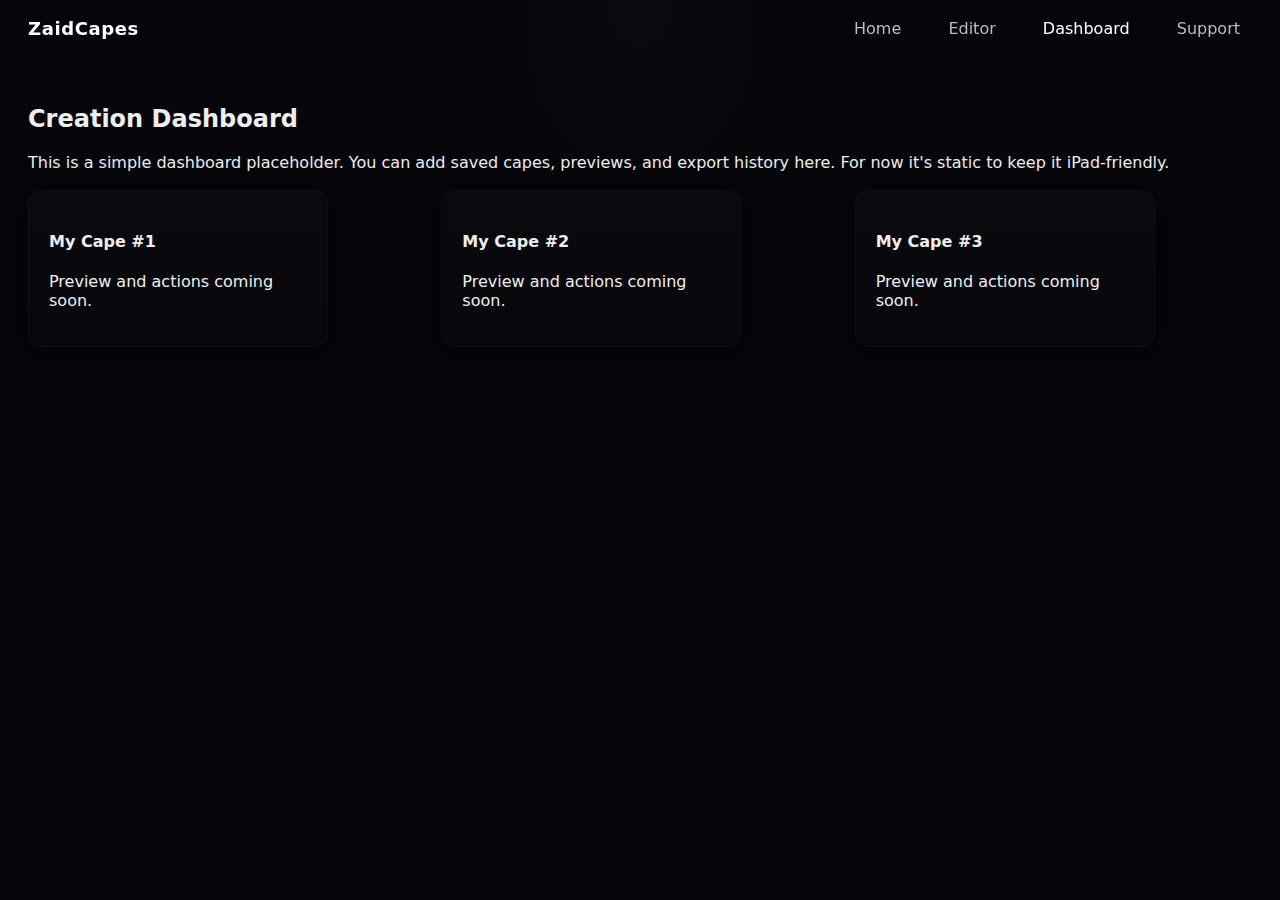
<file: dashboard.html>
<!doctype html>
<html lang="en">
<head>
  <meta charset="utf-8" /><meta name="viewport" content="width=device-width,initial-scale=1" />
  <title>Dashboard · ZaidCapes</title>
  <link rel="stylesheet" href="styles.css">
</head>
<body>
  <header class="topbar">
    <div class="logo">ZaidCapes</div>
    <nav>
      <a href="index.html">Home</a>
      <a href="editor.html">Editor</a>
      <a href="dashboard.html" class="active">Dashboard</a>
      <a href="support.html">Support</a>
    </nav>
  </header>

  <main style="padding:28px">
    <h2>Creation Dashboard</h2>
    <p class="meta">This is a simple dashboard placeholder. You can add saved capes, previews, and export history here. For now it's static to keep it iPad-friendly.</p>

    <div style="display:grid;grid-template-columns:repeat(auto-fit,minmax(220px,1fr));gap:16px;margin-top:18px">
      <div class="card"><h4>My Cape #1</h4><p class="meta">Preview and actions coming soon.</p></div>
      <div class="card"><h4>My Cape #2</h4><p class="meta">Preview and actions coming soon.</p></div>
      <div class="card"><h4>My Cape #3</h4><p class="meta">Preview and actions coming soon.</p></div>
    </div>
  </main>
</body>
</html>
</file>
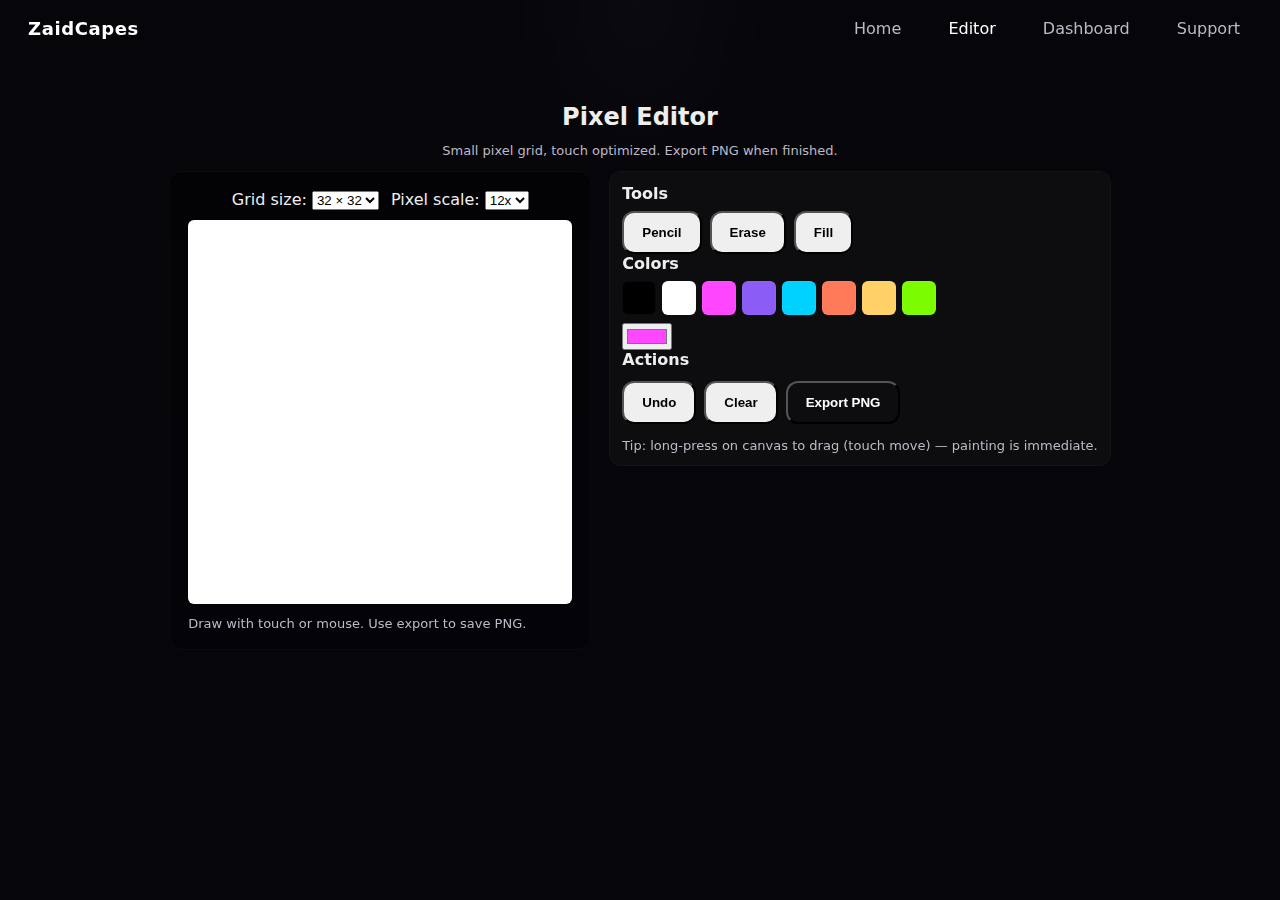
<file: editor.html>
<!doctype html>
<html lang="en">
<head>
  <meta charset="utf-8" />
  <meta name="viewport" content="width=device-width,initial-scale=1" />
  <title>Editor · ZaidCapes</title>
  <link rel="stylesheet" href="styles.css" />
  <style>
    /* Editor specific */
    .editor-wrap{max-width:1100px;margin:28px auto;padding:18px;background:transparent}
    .editor-grid{display:flex;gap:18px;flex-wrap:wrap;align-items:flex-start;justify-content:center}
    .controls{min-width:260px;background:var(--card);padding:12px;border-radius:12px;border:1px solid rgba(255,255,255,0.03)}
    .controls h3{margin:0 0 8px;font-size:16px}
    .palette{display:flex;flex-wrap:wrap;gap:6px}
    .swatch{width:34px;height:34px;border-radius:6px;cursor:pointer;border:1px solid rgba(255,255,255,0.04)}
    .tool{display:flex;gap:8px;margin-top:8px}
    .canvas-wrap{background:linear-gradient(180deg, rgba(0,0,0,0.35), rgba(0,0,0,0.25));padding:18px;border-radius:12px;border:1px solid rgba(255,255,255,0.03)}
    canvas{background:white;display:block;border-radius:6px;touch-action:none}
    .meta{margin-top:12px;color:var(--muted);font-size:13px}
    .btn-row{display:flex;gap:8px;margin-top:12px;flex-wrap:wrap}
  </style>
</head>
<body>
  <header class="topbar">
    <div class="logo">ZaidCapes</div>
    <nav>
      <a href="index.html">Home</a>
      <a href="editor.html" class="active">Editor</a>
      <a href="dashboard.html">Dashboard</a>
      <a href="support.html">Support</a>
    </nav>
  </header>

  <main class="editor-wrap">
    <div style="text-align:center;margin-bottom:12px">
      <h2 style="margin:0">Pixel Editor</h2>
      <p class="meta">Small pixel grid, touch optimized. Export PNG when finished.</p>
    </div>

    <div class="editor-grid">
      <div class="canvas-wrap">
        <div style="display:flex;gap:12px;align-items:center;justify-content:center;margin-bottom:10px">
          <label>Grid size:
            <select id="gridSize">
              <option value="16">16 × 16</option>
              <option value="32" selected>32 × 32</option>
              <option value="64">64 × 64</option>
            </select>
          </label>
          <label>Pixel scale:
            <select id="pixelScale">
              <option value="8">8x</option>
              <option value="10">10x</option>
              <option value="12" selected>12x</option>
              <option value="16">16x</option>
            </select>
          </label>
        </div>

        <canvas id="pixelCanvas" width="384" height="384" style="width:100%;max-width:520px"></canvas>

        <div class="meta">Draw with touch or mouse. Use export to save PNG.</div>
      </div>

      <aside class="controls">
        <h3>Tools</h3>
        <div class="tool">
          <button id="pencilBtn" class="btn">Pencil</button>
          <button id="eraseBtn" class="btn">Erase</button>
          <button id="fillBtn" class="btn">Fill</button>
        </div>

        <h3>Colors</h3>
        <div class="palette" id="palette"></div>
        <div style="margin-top:8px">
          <input id="colorPicker" type="color" value="#ff47ff">
        </div>

        <h3>Actions</h3>
        <div class="btn-row">
          <button id="undoBtn" class="btn">Undo</button>
          <button id="clearBtn" class="btn">Clear</button>
          <button id="exportBtn" class="btn primary">Export PNG</button>
        </div>

        <div class="meta" style="margin-top:14px">Tip: long-press on canvas to drag (touch move) — painting is immediate.</div>
      </aside>
    </div>
  </main>

<script>
/* Simple pixel editor */
const canvas = document.getElementById('pixelCanvas');
const ctx = canvas.getContext('2d',{alpha:true});
let gridSize = parseInt(document.getElementById('gridSize').value);
let scale = parseInt(document.getElementById('pixelScale').value);
let currentTool = 'pencil';
let currentColor = document.getElementById('colorPicker').value;
let drawing=false;
let pixelData = [];
let undoStack = [];

function initGrid(){
  gridSize = parseInt(document.getElementById('gridSize').value);
  scale = parseInt(document.getElementById('pixelScale').value);
  canvas.width = gridSize;
  canvas.height = gridSize;
  // style scale for display
  canvas.style.width = (gridSize * scale) + 'px';
  canvas.style.height = (gridSize * scale) + 'px';
  ctx.imageSmoothingEnabled = false;
  // initialize pixel data to transparent
  pixelData = new Array(gridSize*gridSize).fill(null);
  render();
  undoStack = [];
}

function render(){
  // clear
  ctx.clearRect(0,0,canvas.width,canvas.height);
  for(let y=0;y<gridSize;y++){
    for(let x=0;x<gridSize;x++){
      const col = pixelData[y*gridSize + x];
      if(col){
        ctx.fillStyle = col;
        ctx.fillRect(x,y,1,1);
      }
    }
  }
}

function pushUndo(){
  undoStack.push(pixelData.slice());
  if(undoStack.length>30) undoStack.shift();
}

function setPixel(x,y,color){
  if(x<0||y<0||x>=gridSize||y>=gridSize) return;
  pixelData[y*gridSize + x] = color;
}

function getMousePos(e){
  const rect = canvas.getBoundingClientRect();
  const clientX = (e.touches ? e.touches[0].clientX : e.clientX);
  const clientY = (e.touches ? e.touches[0].clientY : e.clientY);
  const sx = (clientX - rect.left) * (canvas.width / rect.width);
  const sy = (clientY - rect.top) * (canvas.height / rect.height);
  return {x: Math.floor(sx), y: Math.floor(sy)};
}

canvas.addEventListener('pointerdown', (e)=>{
  drawing = true;
  canvas.setPointerCapture(e.pointerId);
  pushUndo();
  handleDraw(e);
});
canvas.addEventListener('pointermove', (e)=>{
  if(drawing) handleDraw(e);
});
canvas.addEventListener('pointerup', (e)=>{
  drawing=false;
  canvas.releasePointerCapture(e.pointerId);
});

function handleDraw(e){
  const p = getMousePos(e);
  if(currentTool==='pencil'){
    setPixel(p.x,p.y,currentColor);
  }else if(currentTool==='erase'){
    setPixel(p.x,p.y,null);
  }else if(currentTool==='fill'){
    floodFill(p.x,p.y,currentColor);
  }
  render();
}

/* flood fill */
function floodFill(sx,sy,color){
  const target = pixelData[sy*gridSize + sx];
  if(target === color) return;
  const stack = [[sx,sy]];
  while(stack.length){
    const [x,y] = stack.pop();
    if(x<0||y<0||x>=gridSize||y>=gridSize) continue;
    const idx = y*gridSize + x;
    if(pixelData[idx] === target){
      pixelData[idx] = color;
      stack.push([x+1,y],[x-1,y],[x,y+1],[x,y-1]);
    }
  }
}

/* UI wiring */
document.getElementById('pencilBtn').onclick = ()=> currentTool='pencil';
document.getElementById('eraseBtn').onclick = ()=> currentTool='erase';
document.getElementById('fillBtn').onclick = ()=> currentTool='fill';
document.getElementById('colorPicker').oninput = (e)=> currentColor=e.target.value;
document.getElementById('clearBtn').onclick = ()=> { pushUndo(); pixelData.fill(null); render(); }
document.getElementById('undoBtn').onclick = ()=>{
  if(undoStack.length){
    pixelData = undoStack.pop();
    render();
  }
}
document.getElementById('gridSize').onchange = initGrid;
document.getElementById('pixelScale').onchange = initGrid;

/* palette */
const paletteColors = ['#000000','#FFFFFF','#ff47ff','#8b5cf6','#00d2ff','#ff7a59','#ffd166','#7cfc00'];
const pal = document.getElementById('palette');
paletteColors.forEach(c=>{
  const d = document.createElement('div');
  d.className='swatch';
  d.style.background = c;
  d.onclick = ()=> { currentColor = c; document.getElementById('colorPicker').value = c; };
  pal.appendChild(d);
});

/* export */
document.getElementById('exportBtn').onclick = ()=>{
  // create a temporary offscreen canvas at larger resolution to export crisp PNG
  const outScale = 16; // export scale
  const oc = document.createElement('canvas');
  oc.width = gridSize * outScale;
  oc.height = gridSize * outScale;
  const ocx = oc.getContext('2d');
  ocx.imageSmoothingEnabled = false;
  // fill transparent background optional
  ocx.clearRect(0,0,oc.width,oc.height);
  for(let y=0;y<gridSize;y++){
    for(let x=0;x<gridSize;x++){
      const col = pixelData[y*gridSize + x];
      if(col){
        ocx.fillStyle = col;
        ocx.fillRect(x*outScale, y*outScale, outScale, outScale);
      }
    }
  }
  // convert to data URL and trigger download
  const data = oc.toDataURL('image/png');
  const a = document.createElement('a');
  a.href = data;
  a.download = 'zaidcape.png';
  document.body.appendChild(a);
  a.click();
  a.remove();
}

initGrid();
</script>
</body>
</html>
</file>
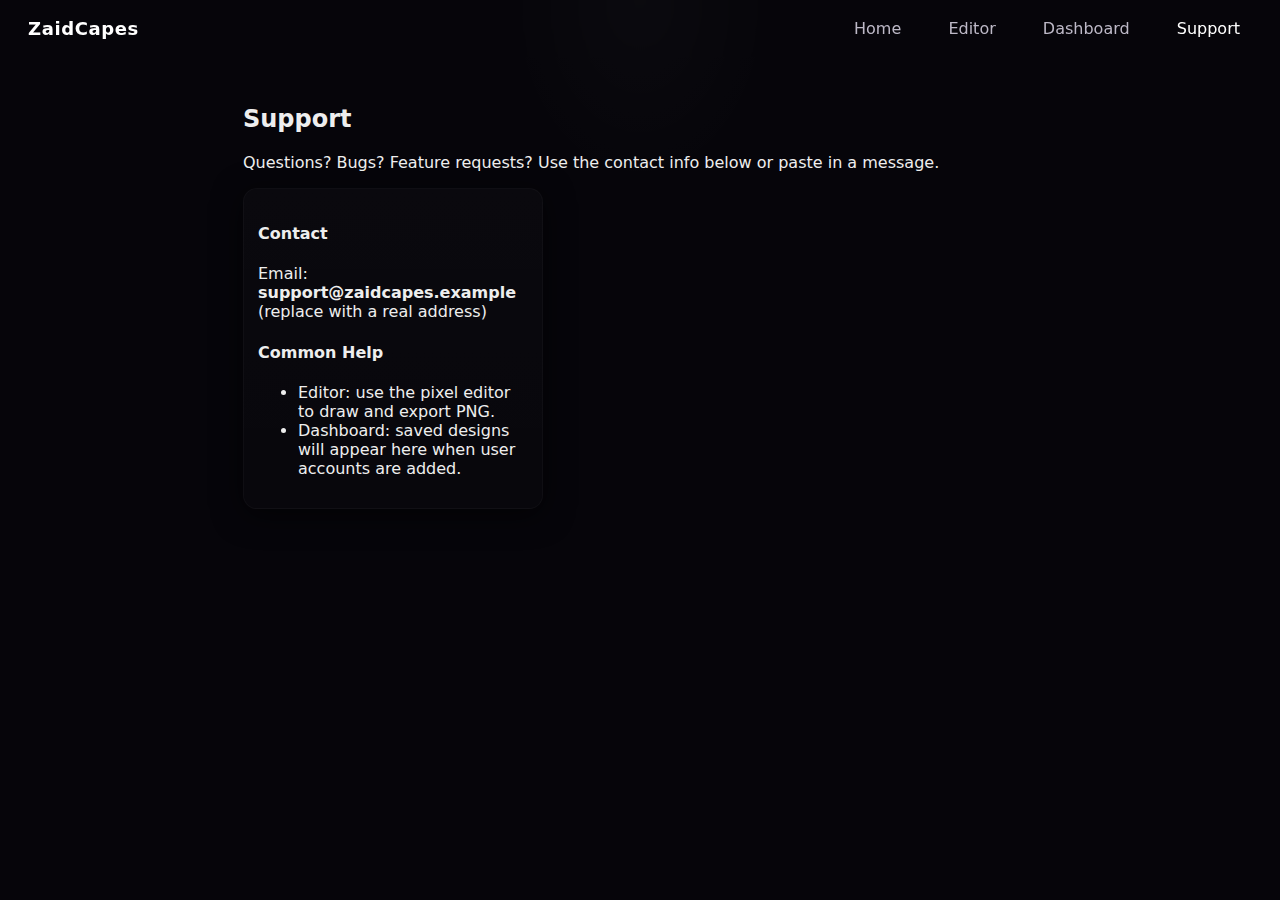
<file: support.html>
<!doctype html>
<html lang="en">
<head>
  <meta charset="utf-8" /><meta name="viewport" content="width=device-width,initial-scale=1" />
  <title>Support · ZaidCapes</title>
  <link rel="stylesheet" href="styles.css">
</head>
<body>
  <header class="topbar">
    <div class="logo">ZaidCapes</div>
    <nav>
      <a href="index.html">Home</a>
      <a href="editor.html">Editor</a>
      <a href="dashboard.html">Dashboard</a>
      <a href="support.html" class="active">Support</a>
    </nav>
  </header>

  <main style="padding:28px;max-width:850px;margin:0 auto">
    <h2>Support</h2>
    <p class="meta">Questions? Bugs? Feature requests? Use the contact info below or paste in a message.</p>

    <div class="card" style="padding:14px;margin-top:12px">
      <h4>Contact</h4>
      <p>Email: <strong>support@zaidcapes.example</strong> (replace with a real address)</p>
      <h4>Common Help</h4>
      <ul>
        <li>Editor: use the pixel editor to draw and export PNG.</li>
        <li>Dashboard: saved designs will appear here when user accounts are added.</li>
      </ul>
    </div>
  </main>
</body>
</html>
</file>
<file: styles.css>
:root{
  --bg:#06050a;
  --card:#0d0c0f;
  --muted:#bdb9c7;
  --glow1: 180, 74, 255; /* purple */
  --glass: rgba(255,255,255,0.04);
  font-family: 'Inter', system-ui, -apple-system, sans-serif;
}

*{box-sizing:border-box}
html,body{height:100%}
body{
  margin:0;
  background: radial-gradient(ellipse at top, rgba(255,255,255,0.02), transparent 15%), var(--bg);
  color:#eee;
  -webkit-font-smoothing:antialiased;
  -moz-osx-font-smoothing:grayscale;
  overflow-x:hidden;
}

/* Topbar */
.topbar{
  display:flex;
  align-items:center;
  justify-content:space-between;
  padding:18px 28px;
  position:sticky;
  top:0;
  z-index:20;
  backdrop-filter: blur(6px);
}
.logo{
  font-weight:800;
  letter-spacing:0.6px;
  font-size:18px;
  color:#fff;
  text-shadow:0 0 10px rgba(var(--glow1)/1);
}
nav a{
  color:var(--muted);
  margin-left:18px;
  text-decoration:none;
  padding:8px 12px;
  border-radius:8px;
  transition:all .18s;
}
nav a.active, nav a:hover{
  color:#fff;
  box-shadow: 0 4px 18px rgba(var(--glow1)/8);
  background: linear-gradient(90deg, rgba(var(--glow1)/10), transparent);
}

/* Hero */
.hero{
  min-height:60vh;
  display:flex;
  align-items:center;
  justify-content:center;
  position:relative;
  padding:36px 18px 60px;
}
.hero-inner{
  text-align:center;
  max-width:980px;
  margin:0 auto;
  z-index:5;
}
.hero-logo{
  width:86px;
  height:86px;
  border-radius:999px;
  object-fit:cover;
  margin-bottom:12px;
  box-shadow: 0 8px 40px rgba(var(--glow1)/0.14), 0 0 30px rgba(var(--glow1)/0.16);
  border: 2px solid rgba(255,255,255,0.04);
}
h1{
  font-size:34px;
  margin:6px 0;
  letter-spacing:0.3px;
  text-shadow:0 6px 40px rgba(var(--glow1)/0.07);
}
.subtitle{
  color:var(--muted);
  margin:10px 0 22px;
}

/* Buttons */
.btn{display:inline-block;padding:12px 18px;border-radius:12px;text-decoration:none;font-weight:600}
.btn.primary{
  background: linear-gradient(90deg, rgba(var(--glow1)/1), rgba(120,60,255,0.9));
  color:white;
  box-shadow: 0 10px 40px rgba(var(--glow1)/0.12), 0 0 18px rgba(var(--glow1)/0.2);
}
.btn.ghost{
  border:1px solid rgba(255,255,255,0.06);
  color:var(--muted);
  margin-left:12px;
}

/* neon line */
.neon-line{
  width:80%;
  height:6px;
  background: linear-gradient(90deg, rgba(255,255,255,0), rgba(var(--glow1)/1), rgba(255,255,255,0));
  margin-top:36px;
  border-radius:6px;
  filter:blur(10px);
  opacity:0.9;
  box-shadow: 0 0 32px rgba(var(--glow1)/0.7), inset 0 0 18px rgba(var(--glow1)/0.2);
}

/* features */
.features{padding:56px 18px 120px;text-align:center}
.features h2{font-size:22px;margin-bottom:20px}
.cards{
  display:flex;
  gap:18px;
  justify-content:center;
  flex-wrap:wrap;
  margin-top:18px;
}
.card{
  background: linear-gradient(180deg, rgba(255,255,255,0.02), rgba(255,255,255,0.01));
  width:300px;
  padding:20px;
  border-radius:14px;
  box-shadow: 0 6px 30px rgba(0,0,0,0.6);
  border: 1px solid rgba(255,255,255,0.03);
}

/* footer */
.footer{
  padding:28px;
  text-align:center;
  color:var(--muted);
  border-top: 1px solid rgba(255,255,255,0.02);
}

/* responsive adjustments */
@media (max-width:720px){
  h1{font-size:24px}
  .cards{flex-direction:column;align-items:center}
  .hero-inner{padding:0 12px}
}
</file>
